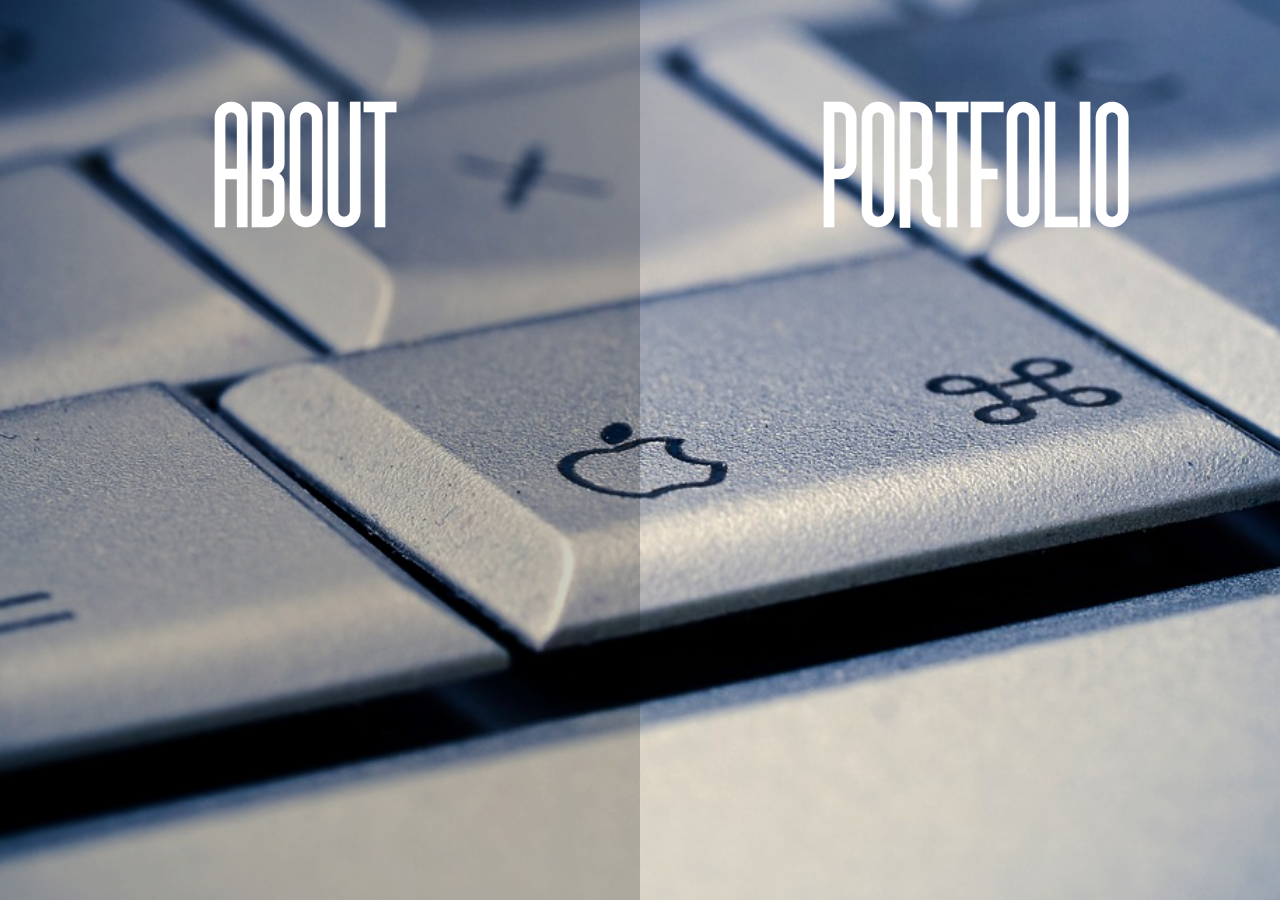
<file: New Website/index.html>
<!DOCTYPE html>
<html lang="en" class="no-js demo5">
	<head>
		<title>Anja's Website</title>
    <script type="text/javascript" src="./lib/jquery.js"></script>
		<link rel="stylesheet" type="text/css" href="./default.css" />
   	<script type="text/javascript" src="./lib/interactive-background/js/jquery.interactive_bg.js"></script>
		<script type="text/javascript" src="./index.js"></script>
		<!-- Edit Below -->
		<link rel="stylesheet" type="text/css" href="./lib/interactive-background/css/style.css" />
	</head>
	<body>
		<div class="container bg" data-ibg-bg="keyboard.jpg">
			<div class="header">
				<div id="about">
					<!-- <p>
						My name is Anja Sheppard, and I'm a robotics, programming, lord of the rings-loving 15 year old. I currently attend the
						North Carolina School of Science and Math, where I'm continuing to learn about robotics and computer engineering. My programming
						specialties lie in LabView, HTML/CSS, JavaScript, and Java. I also intern at the Shodor Foundation, a non-profit that provides
						resources for learning computational science.
					</p> -->
				</div>
        <div id="left" onmouseenter="hoverLeftOn();" onmouseleave="hoverLeftOff();" onclick="leftClick();"><h1>ABOUT</h1></div>
				<div id="right" onmouseenter="hoverRightOn();" onmouseleave="hoverRightOff();" onclick="rightClick();"><h1>PORTFOLIO</h1></div>
        <div id="portfolio">
					<ul id="projects">
						<li class="proj-list" id="dot"><a class="proj-link" href="http://www.dotchhs.com"><img src="./projects/dot.png"></img></a></li>
					</ul>
				</div>
			</div>
    	<script>
				$(".bg").interactive_bg({
					wrapContent: true
				});
      </script>
		</div>
	</body>
</html>
</file>
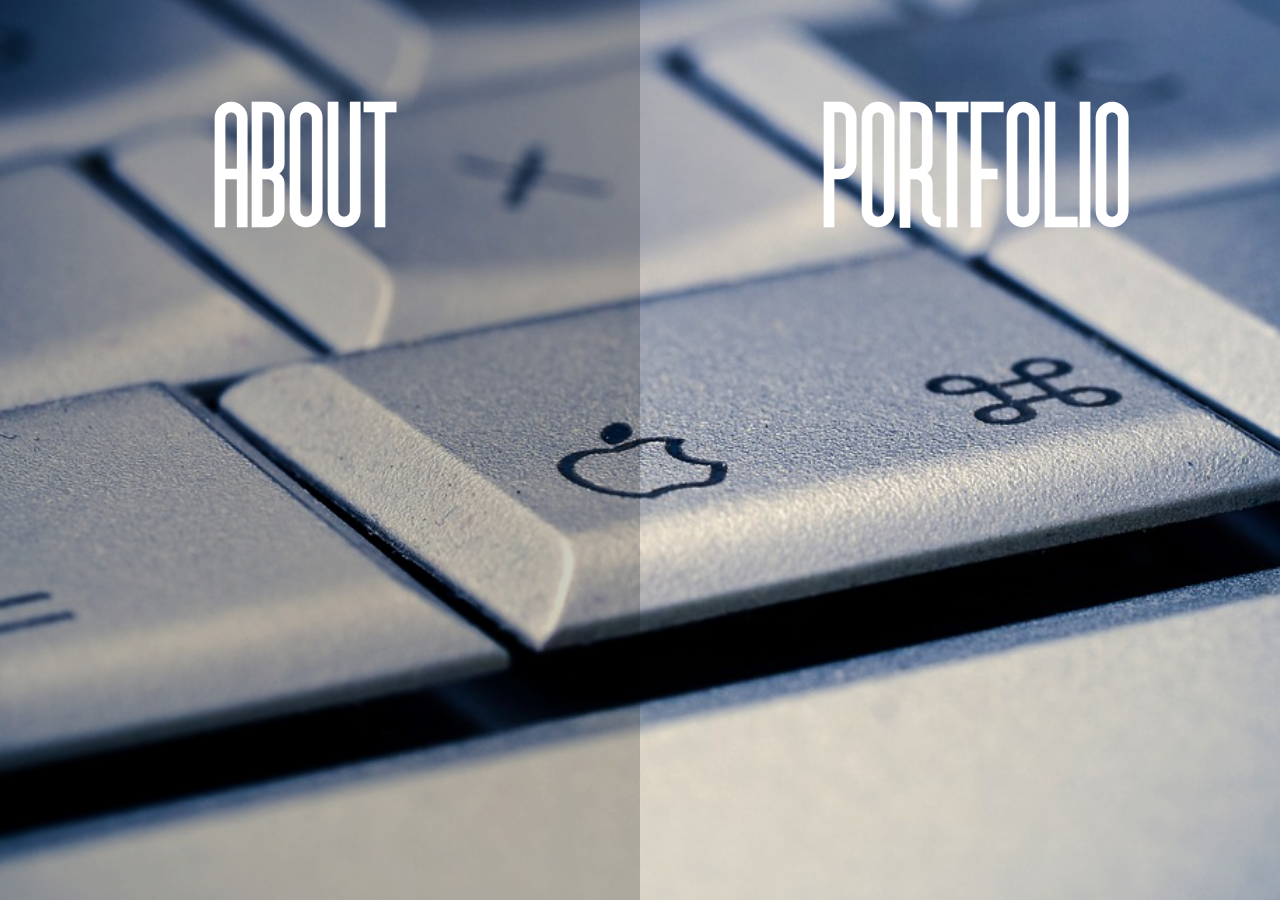
<file: New Website/lib/interactive-background/index5.html>
<!DOCTYPE html>
<html lang="en" class="no-js demo5">
	<head>
		<title>Anja's Website</title>
    <script type="text/javascript" src="./jquery.js"></script>
		<link rel="stylesheet" type="text/css" href="css/default.css" />
   	<script type="text/javascript" src="js/jquery.interactive_bg.js"></script>
		<script type="text/javascript" src="./index.js"></script>
		<!-- Edit Below -->
		<link rel="stylesheet" type="text/css" href="css/style.css" />
	</head>
	<body>
		<div class="container bg" data-ibg-bg="keyboard.jpg">
			<div class="header">
				<div id="left" onmouseenter="hoverLeftOn();" onmouseleave="hoverLeftOff();" onclick="leftClick();"><h1>ABOUT</h1></div>
				<div id="right" onmouseenter="hoverRightOn();" onmouseleave="hoverRightOff();" onclick="rightClick();"><h1>PORTFOLIO</h1></div>
				<div id="portfolio">
					<img src="./bg.jpg"></img>
				</div>
			</div>
    	<script>
				$(".bg").interactive_bg({
					wrapContent: true
				});
      </script>
		</div>
	</body>
</html>
</file>
<file: New Website/default.css>
body, html, li {
	padding: 0;
	margin: 0;
}

.header {
	height: 100%;
	width: 100%;
	overflow: hidden;
	position: relative;
}

/* Font Icons */
@font-face {
  font-family: "vertigo";
  src: url('./fonts/vertigo/VertigoFLF.ttf');
}

h1, h2, h3 {
	font-family: "vertigo", "arial";
}

h1 {
	font-size: 140px;
}

#left, #right, #about, #portfolio, img {
	-webkit-transition: all 0.7s ease-out;
    -moz-transition: all 0.7s ease-out;
      -ms-transition: all 0.7s ease-out;
         -o-transition: all 0.7s ease-out;
            transition: all 0.7s ease-out;
}

#left {
	position: absolute;
  height: 100%;
	width: 50%;
	float: left;
	background: rgba(0, 0, 0, 0);
}

#right {
  height: 100%;
	width: 50%;
	float: right;
	position: absolute;
	left: 50%;
	background: rgba(0, 0, 0, 0);
}

#portfolio {
	position: absolute;
	height: 100%;
	width: 50%;
	overflow: hidden;
	background-color: rgba(0, 0, 0, .2);
	left: 100%;
}

#about {
	position: absolute;
	height: 100%;
	width: 50%;
	overflow: hidden;
	background-color: rgba(0, 0, 0, .2);
	right: 100%;
}

#projects {
	margin: 0;
	padding: 0;
}

.proj-list {
	list-style-type: none;
}

.proj-link:link, .proj-link:visited {
	color: rgba(0, 0, 0, 1);
	text-decoration: none;
}

img {
	width: 100%;
	height: 10%;
	margin: 0;
	padding: 0;
	opacity: .95;
}

img:hover {
	transform: scale(1.1);
}

p {
	font-family: "vertigo";
	font-size: 32px;
	margin: 7%;
	background-color: rgba(0, 0, 0, .6);
}

/* Responsive */
@media screen and (max-width: 25em) {

}
</file>
<file: New Website/lib/interactive-background/css/style.css>
/* Custom Stylesheet */
body, html {
      margin: 0;
      -webkit-font-smoothing: antialiased;
      background:#fff;
      text-align: center;
      -webkit-transition: opacity 400ms;
      -moz-transition: opacity 400ms;
      transition: opacity 400ms;
}

body .header{
  color: #000;
}
html {
min-height: 100%;
    }
body {
  padding: 0;
  position: relative;
  margin: 0;
  min-height: 100%;
}
.main  {
  margin: 25px auto;
  max-width: 980px;
}
.main p {
  color: #000;
  text-align: left;
  font-size: 18px;
  line-height: 180%;
  font-weight: 100;
}

.nav-top a {
  color: #000;
}

/* ALL DEMO */
.demo5 body {
  width: 100%;
  min-height: 100%;
  position: absolute;
}

.demo2 .bg {
  width: 800px;
  height: 500px;
  margin: auto;
}

.demo3 .bg {
  width: 800px;
  height: 500px;
  margin: auto;
}

.demo4 .container {
  text-align: center;
}

.demo4 .bg {
  width: 400px;
  height: 400px;
  display: inline-block;
}

.demo1 .bg {
  width: 800px;
  height: 500px;
  margin: auto;
}

.demo5 .bg {
  position: absolute;
  height: 100%;
  width: 100%;
  z-index: 0;
}

.demo5 .nav-top, .demo5 .header, .demo5 .menu {
  position: relative;
}
.demo5 .header {
  color: white;
}
.demo5 .ibg-bg {
  position: absolute;
}
</file>
<file: New Website/lib/interactive-background/css/default.css>
body, html {
	padding: 0;
	margin: 0;
  	font-size: 100%;
  	-webkit-text-size-adjust: 100%;
    -ms-text-size-adjust: 100%;
}

.header {
	height: 100%;
	width: 100%;
}

/* Font Icons */
@font-face {
  font-family: "vertigo";
  src: url('../fonts/vertigo/VertigoFLF.ttf');
}

/* Main Style */
body {
	font-family: "vertigo", "arial";
	color: #fff;
	background: #f8d135;
}

h1, h2, h3 {
	font-family: "vertigo", "arial";
}

h1 {
	font-size: 140px;
}

#left {
  height: 100%;
	width: 50%;
	float: left;
	background: rgba(0, 0, 0, 0);
	-webkit-transition: all 0.7s ease-out;
       -moz-transition: all 0.7s ease-out;
        -ms-transition: all 0.7s ease-out;
         -o-transition: all 0.7s ease-out;
            transition: all 0.7s ease-out;

}

#right {
  height: 100%;
	width: 50%;
	float: right;
	position: relative;
  overflow: hidden;
	background: rgba(0, 0, 0, 0);
	-webkit-transition: all 0.7s ease-out;
       -moz-transition: all 0.7s ease-out;
        -ms-transition: all 0.7s ease-out;
         -o-transition: all 0.7s ease-out;
            transition: all 0.7s ease-out;
}

/* Responsive */
@media screen and (max-width: 25em) {

}
</file>
